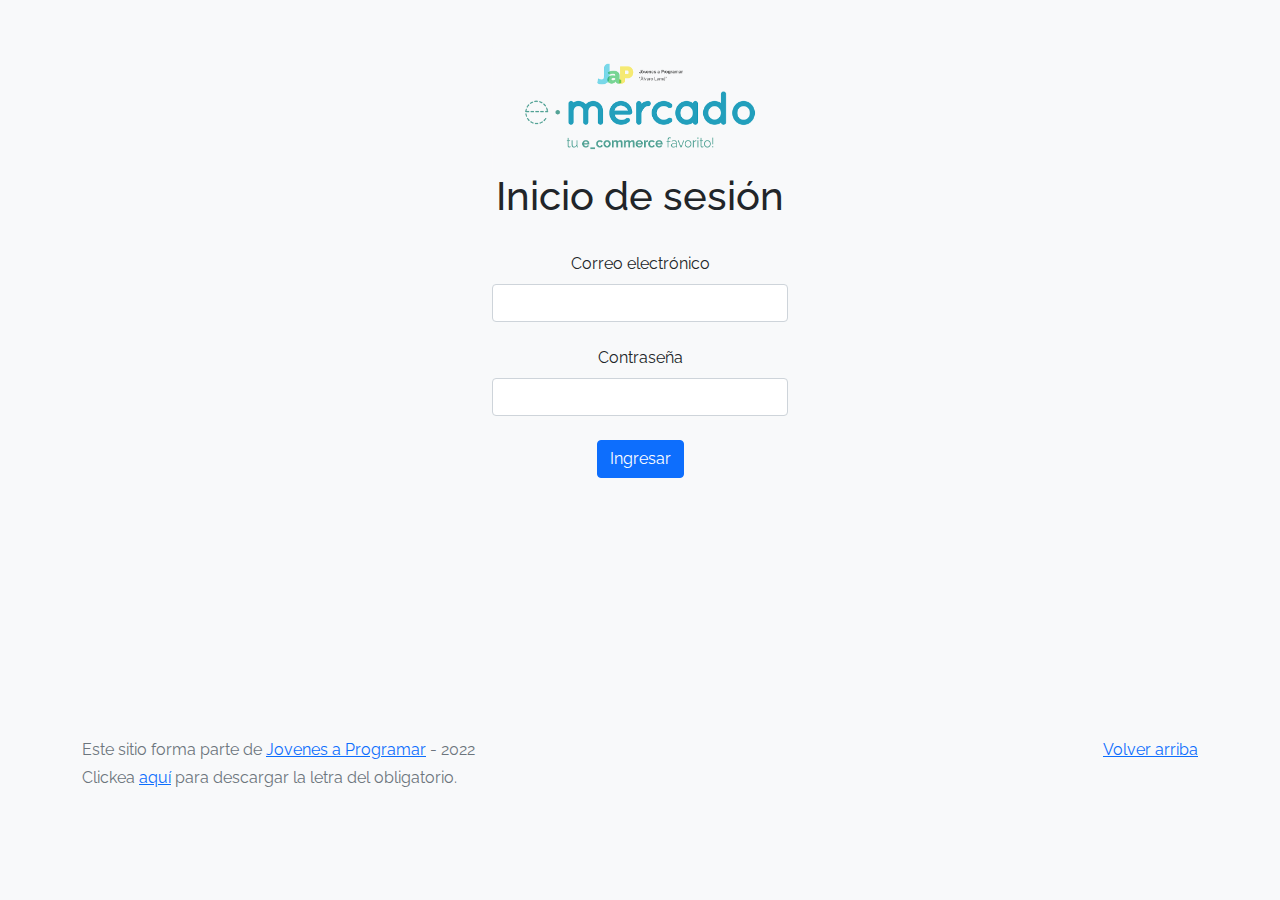
<file: index.html>
<!DOCTYPE html>
<html lang="es">

<head>
  <meta http-equiv="Content-Type" content="text/html; charset=UTF-8">
  <meta name="viewport" content="width=device-width, initial-scale=1, shrink-to-fit=no">
  <title>eMercado - Inicio de sesión</title>
  
  <link href="https://fonts.googleapis.com/css?family=Raleway:300,300i,400,400i,700,700i,900,900i" rel="stylesheet">
  <link href="css/bootstrap.min.css" rel="stylesheet">
  <link href="css/styles.css" rel="stylesheet">
  <style>
    body {
      background-color: rgb(248, 249, 250);
    }
  </style>
</head>

<body class="bg-light">
  
  <div class="container col-3 align-self-center text-center">
    <main>
      <div>
        <br>
        <br>
        <img src="img\login.png" width="100%">
        <br>
      <div>
        <h1>Inicio de sesión</h1>
      </div>
      <br>
      <div>
        <label for="email" class="form-label">Correo electrónico</label>
        <input type="email" class="form-control" id="email">
      </div>
      <br>
      <div>
        <label for="password" class="form-label">Contraseña</label>
        <input type="password" class="form-control" id="password">
      </div>
      <br>
      <div>
        <button class="btn btn-primary" type="button" id="regBtn">Ingresar</button>
      </div>
      <br>
      </div>
    </main>
  </div>
  

  <footer class="text-muted">
    <div class="container">
      <p class="float-end">
        <a href="#">Volver arriba</a>
      </p>
      <p>Este sitio forma parte de <a href="https://jovenesaprogramar.edu.uy/" target="_blank">Jovenes a Programar</a> -
        2022</p>
      <p>Clickea <a target="_blank" href="Letra.pdf">aquí</a> para descargar la letra del obligatorio.</p>
    </div>
  </footer>
  



  <script src="js/login.js"></script>
  

</body>

</html>
</file>
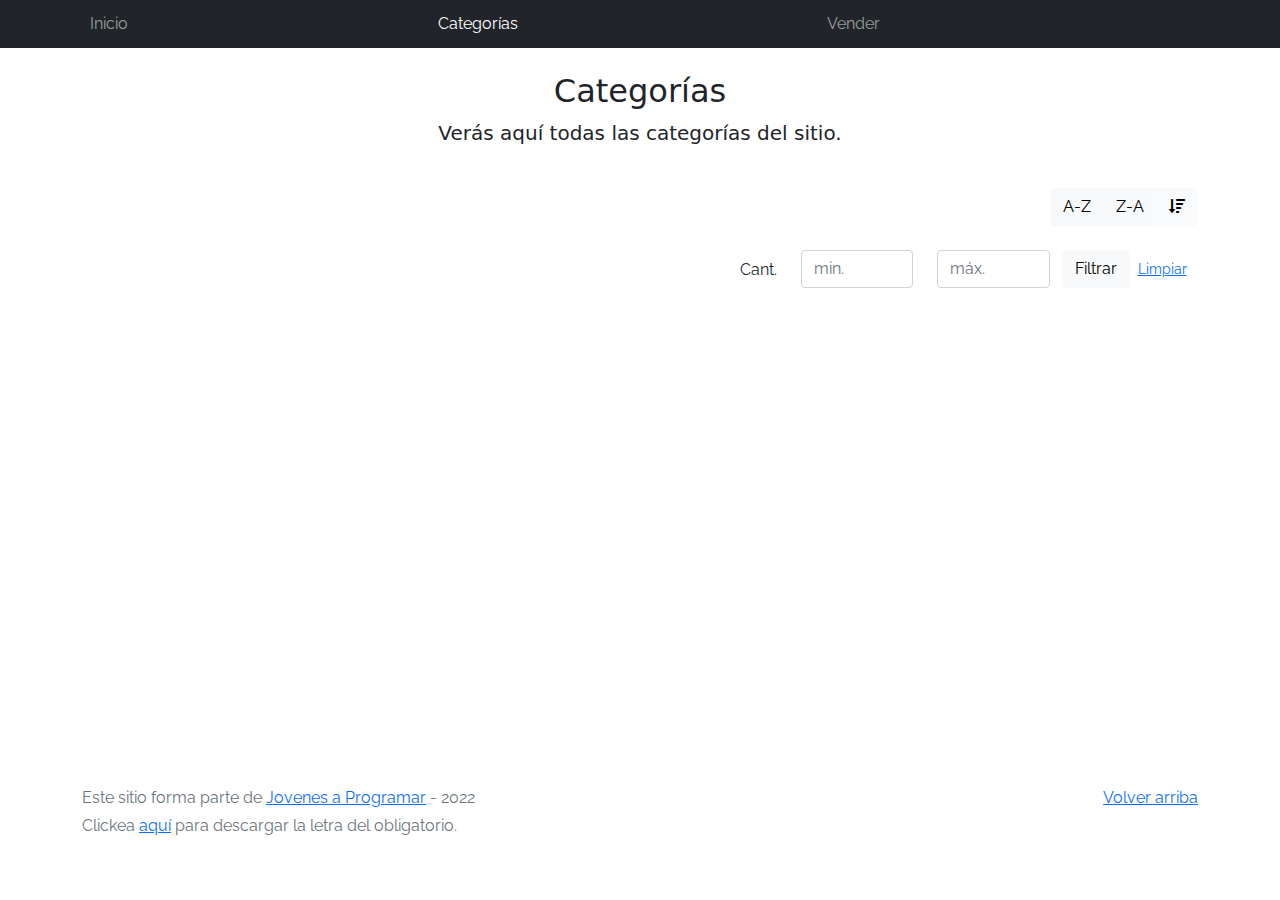
<file: categories.html>
<!DOCTYPE html>
<html lang="es">

<head>
  <meta http-equiv="Content-Type" content="text/html; charset=UTF-8">
  <meta name="viewport" content="width=device-width, initial-scale=1, shrink-to-fit=no">
  <title>eMercado - Todo lo que busques está aquí</title>

  <link href="https://fonts.googleapis.com/css?family=Raleway:300,300i,400,400i,700,700i,900,900i" rel="stylesheet">
  <link href="css/font-awesome.min.css" rel="stylesheet">
  <link href="css/bootstrap.min.css" rel="stylesheet">
  <link href="css/styles.css" rel="stylesheet">
</head>

<body>
  <nav class="navbar navbar-expand-lg navbar-dark bg-dark p-1">
    <div class="container">
      <button class="navbar-toggler" type="button" data-bs-toggle="collapse" data-bs-target="#navbarNav"
        aria-controls="navbarNav" aria-expanded="false" aria-label="Toggle navigation">
        <span class="navbar-toggler-icon"></span>
      </button>
      <div class="collapse navbar-collapse" id="navbarNav">
        <ul class="navbar-nav w-100 justify-content-between">
          <li class="nav-item">
            <a class="nav-link" href="inicio.html">Inicio</a>
          </li>
          <li class="nav-item">
            <a class="nav-link active" href="categories.html">Categorías</a>
          </li>
          <li class="nav-item">
            <a class="nav-link" href="sell.html">Vender</a>
          </li>
          <li class="nav-item"><output class="nav-link" id="user"></output>
          </li>
        </ul>
      </div>
    </div>
  </nav>
  <main class="pb-5">
    <div class="text-center p-4">
      <h2>Categorías</h2>
      <p class="lead">Verás aquí todas las categorías del sitio.</p>
    </div>
    <div class="container">
      <div class="row">
        <div class="col text-end">
          <div class="btn-group btn-group-toggle mb-4" data-bs-toggle="buttons">
            <input type="radio" class="btn-check" name="options" id="sortAsc">
            <label class="btn btn-light" for="sortAsc">A-Z</label>
            <input type="radio" class="btn-check" name="options" id="sortDesc">
            <label class="btn btn-light" for="sortDesc">Z-A</label>
            <input type="radio" class="btn-check" name="options" id="sortByCount" checked>
            <label class="btn btn-light" for="sortByCount"><i class="fas fa-sort-amount-down mr-1"></i></label>
          </div>
        </div>
      </div>
      <div class="row">
        <div class="col-lg-6 offset-lg-6 col-md-12 mb-1 container">
          <div class="row container p-0 m-0">
            <div class="col">
              <p class="font-weight-normal text-end my-2">Cant.</p>
            </div>
            <div class="col">
              <input class="form-control" type="number" placeholder="min." id="rangeFilterCountMin">
            </div>
            <div class="col">
              <input class="form-control" type="number" placeholder="máx." id="rangeFilterCountMax">
            </div>
            <div class="col-3 p-0">
              <div class="btn-group" role="group">
                <button class="btn btn-light btn-block" id="rangeFilterCount">Filtrar</button>
                <button class="btn btn-link btn-sm" id="clearRangeFilter">Limpiar</button>
              </div>
            </div>
          </div>
        </div>
      </div>
      <div class="row">
        <div class="list-group" id="cat-list-container">
        </div>
      </div>
    </div>
  </main>
  <footer class="text-muted">
    <div class="container">
      <p class="float-end">
        <a href="#">Volver arriba</a>
      </p>
      <p>Este sitio forma parte de <a href="https://jovenesaprogramar.edu.uy/" target="_blank">Jovenes a Programar</a> -
        2022</p>
      <p>Clickea <a target="_blank" href="Letra.pdf">aquí</a> para descargar la letra del obligatorio.</p>
    </div>
  </footer>
  <div id="spinner-wrapper">
    <div class="lds-ring">
      <div></div>
      <div></div>
      <div></div>
      <div></div>
    </div>
  </div>
  <script src="js/bootstrap.bundle.min.js"></script>
  <script src="js/init.js"></script>
  <script src="js/categories.js"></script>
</body>

</html>
</file>
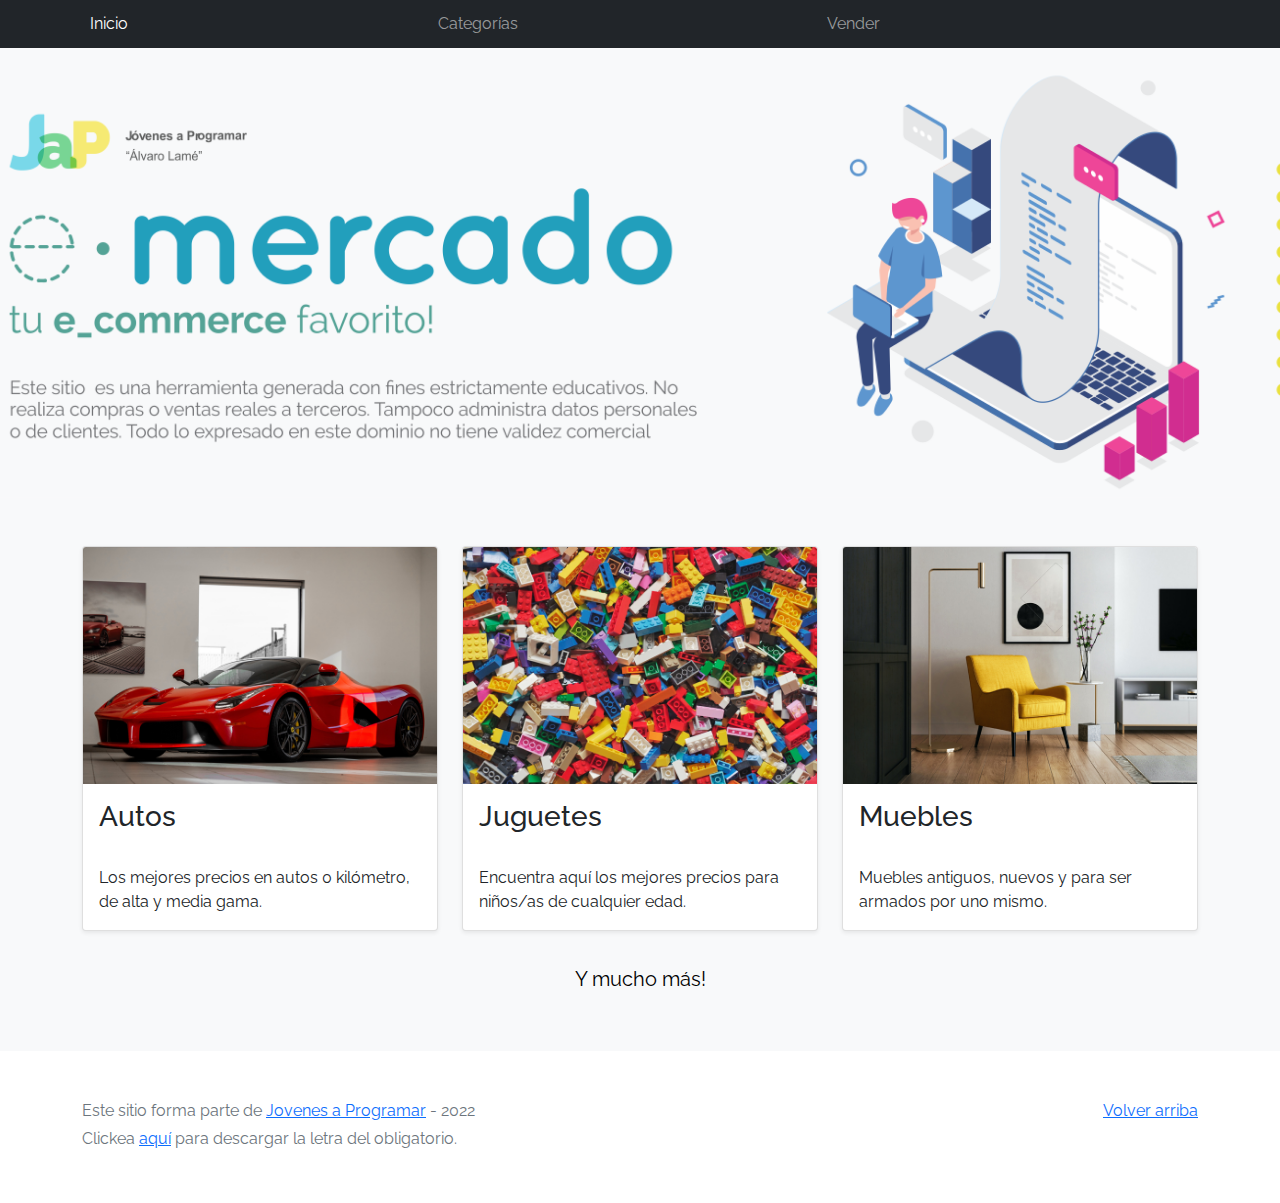
<file: inicio.html>
<!DOCTYPE html>
<html lang="es">

<head>
  <meta http-equiv="Content-Type" content="text/html; charset=UTF-8">
  <meta name="viewport" content="width=device-width, initial-scale=1, shrink-to-fit=no">
  <title>eMercado - Todo lo que busques está aquí</title>

  <link href="https://fonts.googleapis.com/css?family=Raleway:300,300i,400,400i,700,700i,900,900i" rel="stylesheet">
  <link href="css/bootstrap.min.css" rel="stylesheet">
  <link href="css/styles.css" rel="stylesheet">
</head>

<body>
  <nav class="navbar navbar-expand-lg navbar-dark bg-dark p-1">
    <div class="container">
      <button class="navbar-toggler" type="button" data-bs-toggle="collapse" data-bs-target="#navbarNav"
        aria-controls="navbarNav" aria-expanded="false" aria-label="Toggle navigation">
        <span class="navbar-toggler-icon"></span>
      </button>
      <div class="collapse navbar-collapse" id="navbarNav">
        <ul class="navbar-nav w-100 justify-content-between">
          <li class="nav-item">
            <a class="nav-link active" href="inicio.html">Inicio</a>
          </li>
          <li class="nav-item">
            <a class="nav-link" href="categories.html">Categorías</a>
          </li>
          <li class="nav-item">
            <a class="nav-link" href="sell.html">Vender</a>
          </li>
          <li class="nav-item"><output class="nav-link" id="user"></output>
          </li>
        </ul>
      </div>
    </div>
  </nav>
  <main>
    <div class="jumbotron text-center"></div>
    <div class="album py-5 bg-light">
      <div class="container">
        <div class="row">
          <div class="col-md-4">
            <div class="card mb-4 shadow-sm custom-card cursor-active" id="autos">
              <img class="bd-placeholder-img card-img-top" src="img/cars_index.jpg"
                alt="Imgagen representativa de la categoría 'Autos'">
              <h3 class="m-3">Autos</h3>
              <div class="card-body">
                <p class="card-text">Los mejores precios en autos 0 kilómetro, de alta y media gama.</p>
              </div>
            </div>
          </div>
          <div class="col-md-4">
            <div class="card mb-4 shadow-sm custom-card cursor-active" id="juguetes">
              <img class="bd-placeholder-img card-img-top" src="img/toys_index.jpg"
                alt="Imgagen representativa de la categoría 'Juguetes'">
              <h3 class="m-3">Juguetes</h3>
              <div class="card-body">
                <p class="card-text">Encuentra aquí los mejores precios para niños/as de cualquier edad.</p>
              </div>
            </div>
          </div>
          <div class="col-md-4">
            <div class="card mb-4 shadow-sm custom-card cursor-active" id="muebles">
              <img class="bd-placeholder-img card-img-top" src="img/furniture_index.jpg"
                alt="Imgagen representativa de la categoría 'Muebles'">
              <h3 class="m-3">Muebles</h3>
              <div class="card-body">
                <p class="card-text">Muebles antiguos, nuevos y para ser armados por uno mismo.</p>
              </div>
            </div>
          </div>
        </div>
        <div class="row">
          <a class="btn btn-light btn-lg btn-block" href="categories.html">Y mucho más!</a>
        </div>
      </div>
    </div>
  </main>
  <footer class="text-muted">
    <div class="container">
      <p class="float-end">
        <a href="#">Volver arriba</a>
      </p>
      <p>Este sitio forma parte de <a href="https://jovenesaprogramar.edu.uy/" target="_blank">Jovenes a Programar</a> -
        2022</p>
      <p>Clickea <a target="_blank" href="Letra.pdf">aquí</a> para descargar la letra del obligatorio.</p>
    </div>
  </footer>
  <script src="js/bootstrap.bundle.min.js"></script>
  <script src="js/inicio.js"></script>
  <script src="js/init.js"></script>
</body>

</html>
</file>
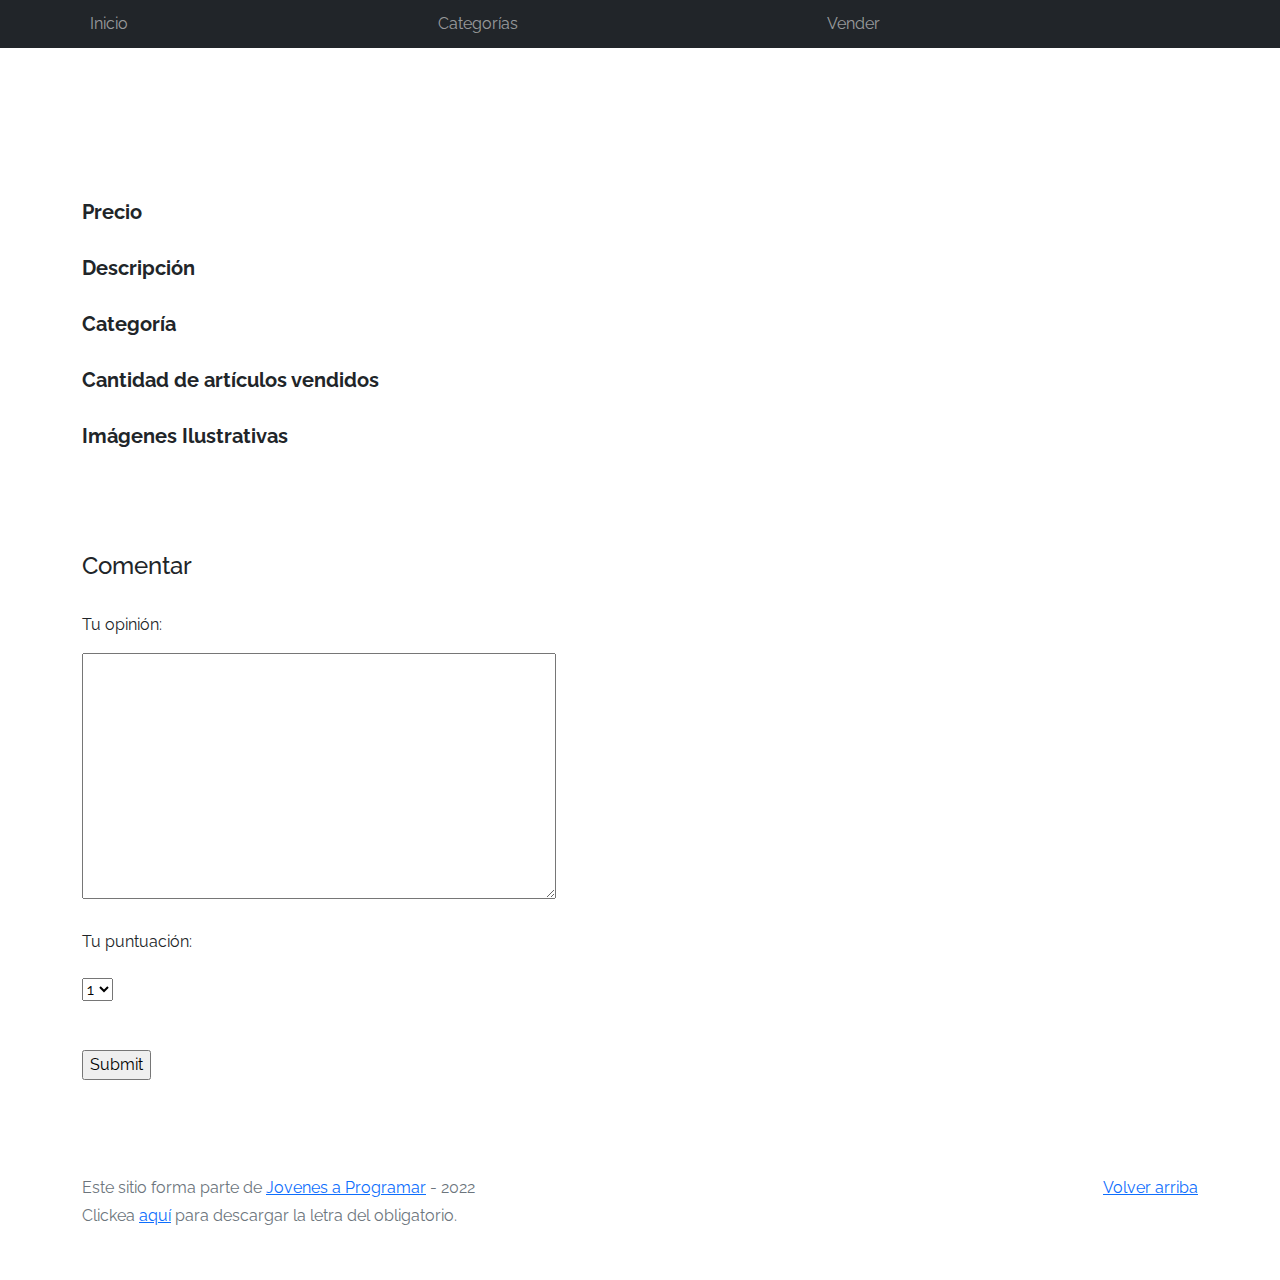
<file: product-info.html>
<!DOCTYPE html>
<html lang="es">

<head>
  <meta http-equiv="Content-Type" content="text/html; charset=UTF-8">
  <meta name="viewport" content="width=device-width, initial-scale=1, shrink-to-fit=no">
  <title>eMercado - Todo lo que busques está aquí</title>

  <link href="https://fonts.googleapis.com/css?family=Raleway:300,300i,400,400i,700,700i,900,900i" rel="stylesheet">
  <link href="css/font-awesome.min.css" rel="stylesheet">
  <link href="css/bootstrap.min.css" rel="stylesheet">
  <link href="css/styles.css" rel="stylesheet">
</head>

<body>
  <nav class="navbar navbar-expand-lg navbar-dark bg-dark p-1">
    <div class="container">
      <button class="navbar-toggler" type="button" data-bs-toggle="collapse" data-bs-target="#navbarNav"
        aria-controls="navbarNav" aria-expanded="false" aria-label="Toggle navigation">
        <span class="navbar-toggler-icon"></span>
      </button>
      <div class="collapse navbar-collapse" id="navbarNav">
        <ul class="navbar-nav w-100 justify-content-between">
          <li class="nav-item">
            <a class="nav-link" href="inicio.html">Inicio</a>
          </li>
          <li class="nav-item">
            <a class="nav-link" href="categories.html">Categorías</a>
          </li>
          <li class="nav-item">
            <a class="nav-link" href="sell.html">Vender</a>
          </li>
          <li class="nav-item"><output class="nav-link" id="user"></output>
          </li>
        </ul>
      </div>
    </div>
  </nav>
  <main class="pb-5">
    <div class="container">
      <div class="text-center p-4">
      <br>
      <h1><output id="productName"></output></h1>
      <br>
    </div>
    <div>
      <h5><b>Precio</b></h5>
      <h6 id="productCurrencyCost"></h6><br>
      <h5><b>Descripción</b></h5>
      <h6 id="productDescription"></h6><br>
      <h5><b>Categoría</b></h5>
      <h6 id="productCategory"></h6><br>
      <h5><b>Cantidad de artículos vendidos</b></h5>
      <h6 id="productSouldCount"></h6><br>
      <h5><b>Imágenes Ilustrativas</b></h5>
    </div>
      <div id="productImages"></div><br><br><br>
      
    <div id="comments"></div><br>
  <div>
    <h4>Comentar</h4><br>
    <p>Tu opinión:</p>
    <form>
      <textarea name="comments" rows="10" cols="50"></textarea>
      <br><br>
      <label for="cars">Tu puntuación:</label><br><br>
      <select id="score" name="score" size="1">
      <option value="1">   1   </option>
      <option value="2">   2   </option>
      <option value="3">   3   </option>
      <option value="4">   4   </option>
      <option value="5">   5   </option>
      </select><br><br><br>
      <input type="submit">
    </form>
  </div>
  </div>
    </main>
  <footer class="text-muted">
    <div class="container">
      <p class="float-end">
        <a href="#">Volver arriba</a>
      </p>
      <p>Este sitio forma parte de <a href="https://jovenesaprogramar.edu.uy/" target="_blank">Jovenes a Programar</a> -
        2022</p>
      <p>Clickea <a target="_blank" href="Letra.pdf">aquí</a> para descargar la letra del obligatorio.</p>
    </div>
  </footer>
  <div id="spinner-wrapper">
    <div class="lds-ring">
      <div></div>
      <div></div>
      <div></div>
      <div></div>
    </div>
  </div>
  <script src="js/bootstrap.bundle.min.js"></script>
  <script src="js/init.js"></script>
  <script src="js/product-info.js"></script>
</body>

</html>
</file>
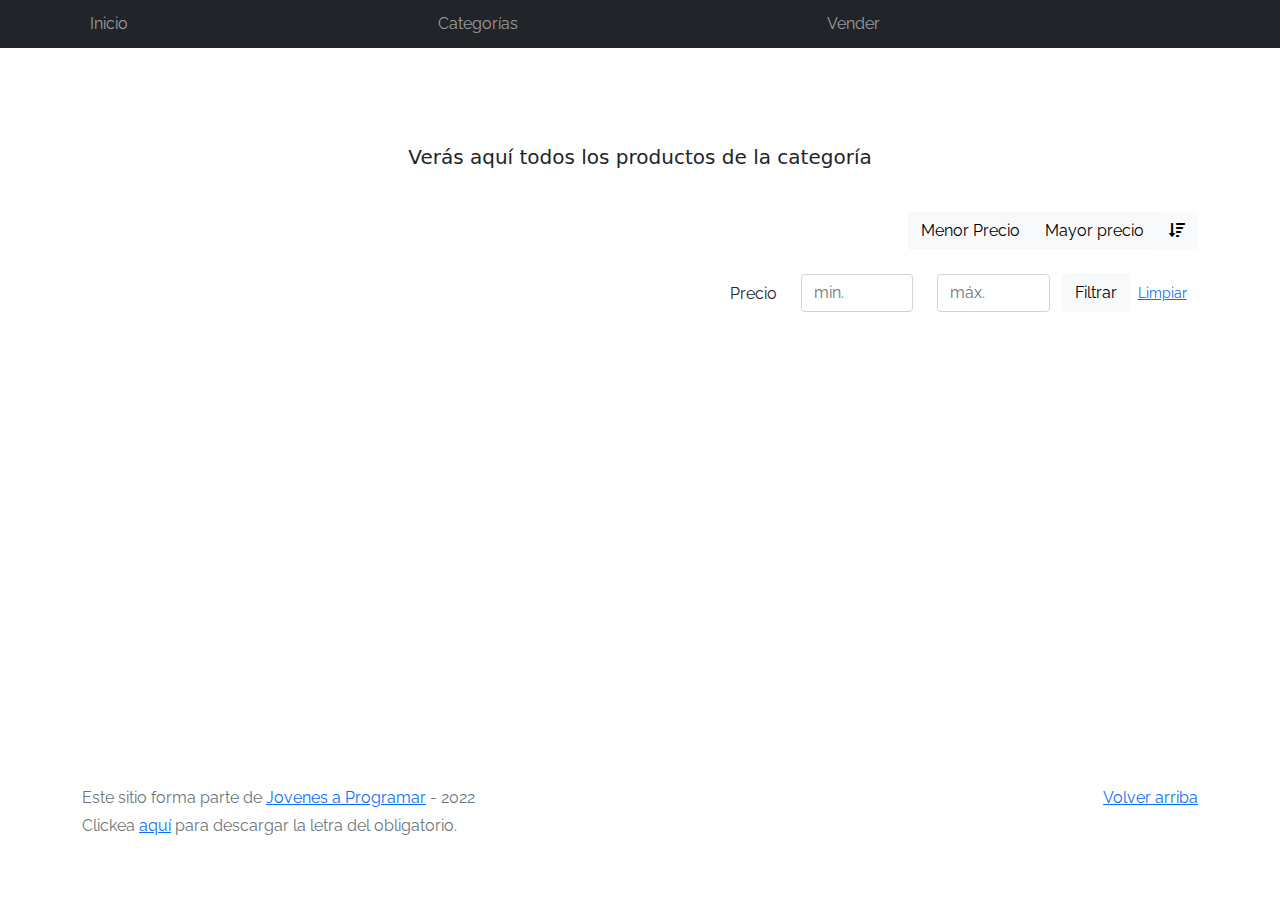
<file: products.html>
<!DOCTYPE html>
<html lang="es">

<head>
  <meta http-equiv="Content-Type" content="text/html; charset=UTF-8">
  <meta name="viewport" content="width=device-width, initial-scale=1, shrink-to-fit=no">
  <title>eMercado - Todo lo que busques está aquí</title>

  <link href="https://fonts.googleapis.com/css?family=Raleway:300,300i,400,400i,700,700i,900,900i" rel="stylesheet">
  <link href="css/font-awesome.min.css" rel="stylesheet">
  <link href="css/bootstrap.min.css" rel="stylesheet">
  <link href="css/styles.css" rel="stylesheet">
</head>

<body>
  <nav class="navbar navbar-expand-lg navbar-dark bg-dark p-1">
    <div class="container">
      <button class="navbar-toggler" type="button" data-bs-toggle="collapse" data-bs-target="#navbarNav"
        aria-controls="navbarNav" aria-expanded="false" aria-label="Toggle navigation">
        <span class="navbar-toggler-icon"></span>
      </button>
      <div class="collapse navbar-collapse" id="navbarNav">
        <ul class="navbar-nav w-100 justify-content-between">
          <li class="nav-item">
            <a class="nav-link" href="inicio.html">Inicio</a>
          </li>
          <li class="nav-item">
            <a class="nav-link" href="categories.html">Categorías</a>
          </li>
          <li class="nav-item">
            <a class="nav-link" href="sell.html">Vender</a>
          </li>
          <li class="nav-item"><output class="nav-link" id="user"></output>
          </li>
        </ul>
      </div>
    </div>
  </nav>
  <main class="pb-5">
    <div class="text-center p-4">
      <br>
      <h2><output id="catName"></output></h2>
      <p class="lead">Verás aquí todos los productos de la categoría</p>
    </div>
    
    <div class="container">
      <div class="row">
        <div class="col text-end">
          <div class="btn-group btn-group-toggle mb-4" data-bs-toggle="buttons">
            <input type="radio" class="btn-check" name="options" id="Asc.">
            <label class="btn btn-light" for="sortAsc">Menor Precio</label>
            <input type="radio" class="btn-check" name="options" id="Des.">
            <label class="btn btn-light" for="sortDesc">Mayor precio</label>
            <input type="radio" class="btn-check" name="options" id="sortByPrice" checked>
            <label class="btn btn-light" for="sortByPrice"><i class="fas fa-sort-amount-down mr-1"></i></label>
          </div>
        </div>
      </div>
      <div class="row">
        <div class="col-lg-6 offset-lg-6 col-md-12 mb-1 container">
          <div class="row container p-0 m-0">
            <div class="col">
              <p class="font-weight-normal text-end my-2">Precio</p>
            </div>
            <div class="col">
              <input class="form-control" type="number" placeholder="min." id="rangeFilterPriceMin">
            </div>
            <div class="col">
              <input class="form-control" type="number" placeholder="máx." id="rangeFilterPriceMax">
            </div>
            <div class="col-3 p-0">
              <div class="btn-group" role="group">
                <button class="btn btn-light btn-block" id="rangeFilterPrice">Filtrar</button>
                <button class="btn btn-link btn-sm" id="clearRangeFilter">Limpiar</button>
              </div>
            </div>
          </div>
        </div>
      </div>
      <div class="container">
        <div id="product">
        </div>
      </div>
    </div>
    </div>
  </main>
  <footer class="text-muted">
    <div class="container">
      <p class="float-end">
        <a href="#">Volver arriba</a>
      </p>
      <p>Este sitio forma parte de <a href="https://jovenesaprogramar.edu.uy/" target="_blank">Jovenes a Programar</a> -
        2022</p>
      <p>Clickea <a target="_blank" href="Letra.pdf">aquí</a> para descargar la letra del obligatorio.</p>
    </div>
  </footer>
  <div id="spinner-wrapper">
    <div class="lds-ring">
      <div></div>
      <div></div>
      <div></div>
      <div></div>
    </div>
  </div>
  <script src="js/bootstrap.bundle.min.js"></script>
  <script src="js/init.js"></script>
  <script src="js/products.js"></script>
</body>

</html>
</file>
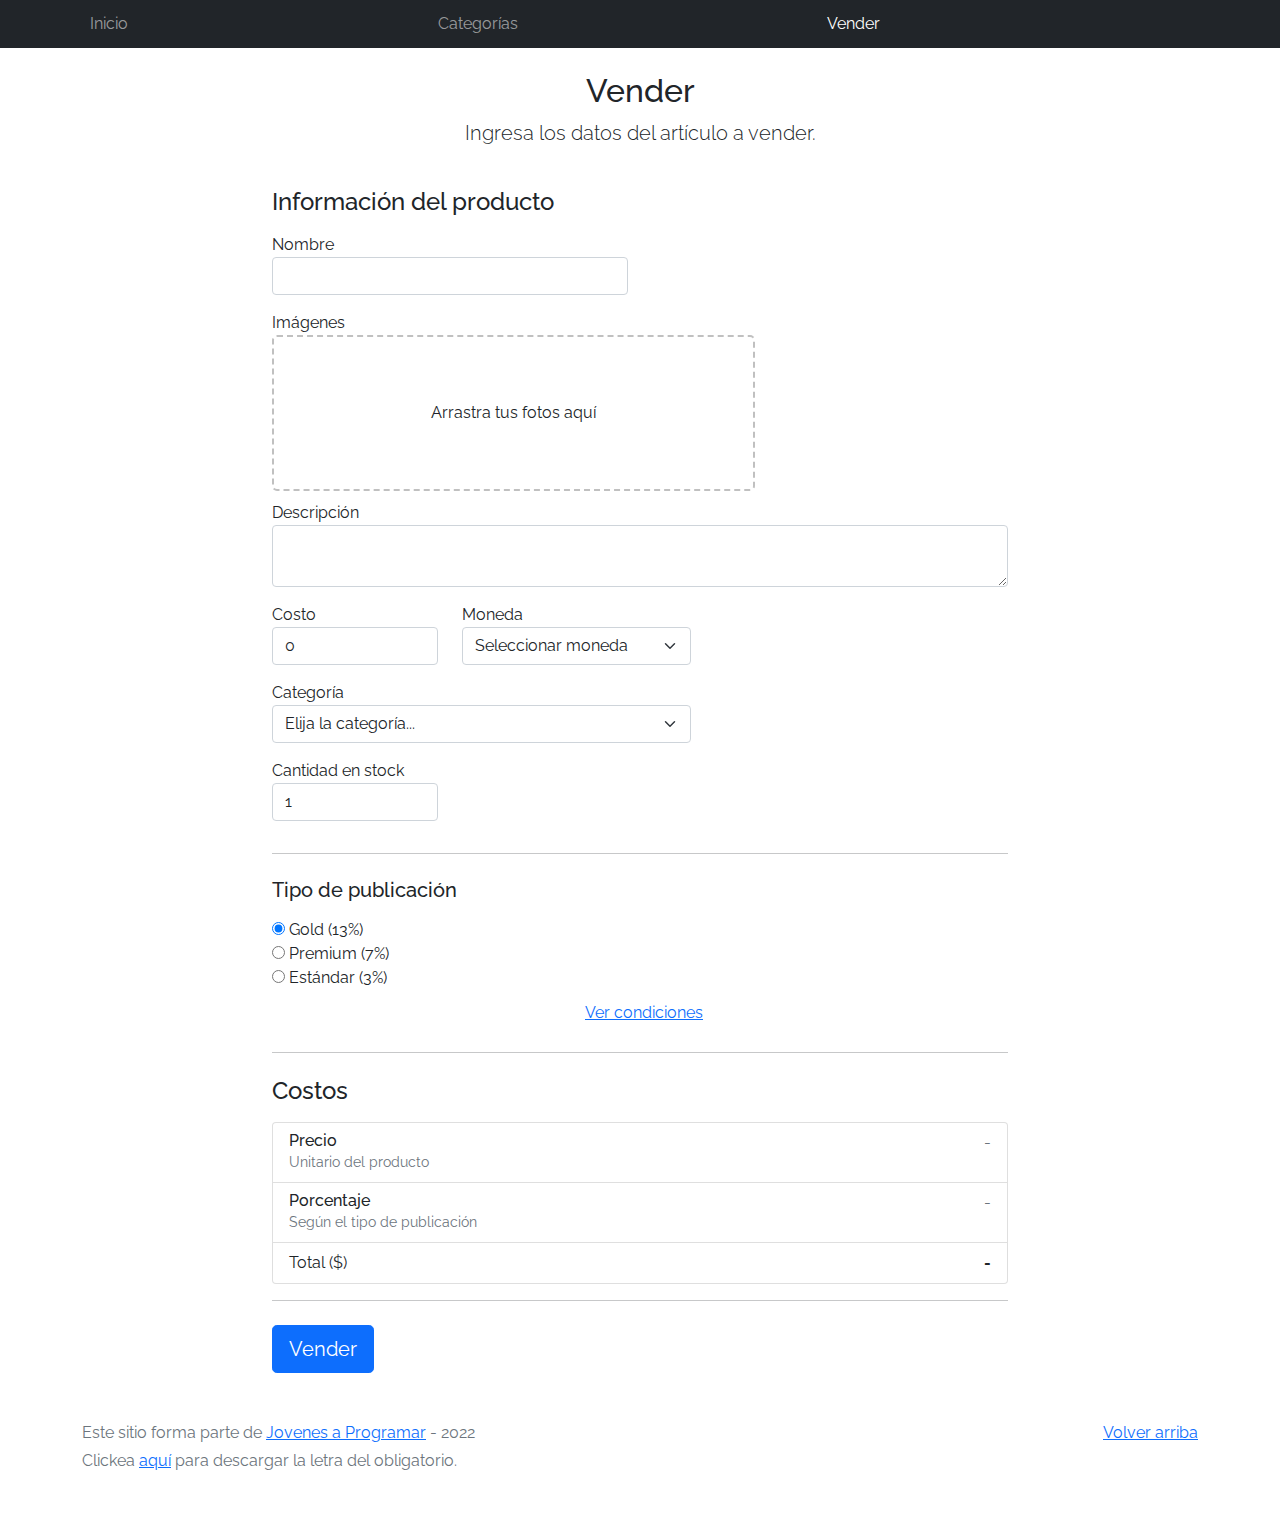
<file: sell.html>
<!DOCTYPE html>
<html lang="es">

<head>
  <meta http-equiv="Content-Type" content="text/html; charset=UTF-8">
  <meta name="viewport" content="width=device-width, initial-scale=1, shrink-to-fit=no">
  <title>eMercado - Todo lo que busques está aquí</title>
  <link href="https://fonts.googleapis.com/css?family=Raleway:300,300i,400,400i,700,700i,900,900i" rel="stylesheet">
  <link href="css/bootstrap.min.css" rel="stylesheet">
  <link href="css/dropzone.css" rel="stylesheet">
  <link href="css/styles.css" rel="stylesheet">
</head>

<body>
  <nav class="navbar navbar-expand-lg navbar-dark bg-dark p-1">
    <div class="container">
      <button class="navbar-toggler" type="button" data-bs-toggle="collapse" data-bs-target="#navbarNav"
        aria-controls="navbarNav" aria-expanded="false" aria-label="Toggle navigation">
        <span class="navbar-toggler-icon"></span>
      </button>
      <div class="collapse navbar-collapse" id="navbarNav">
        <ul class="navbar-nav w-100 justify-content-between">
          <li class="nav-item">
            <a class="nav-link" href="inicio.html">Inicio</a>
          </li>
          <li class="nav-item">
            <a class="nav-link" href="categories.html">Categorías</a>
          </li>
          <li class="nav-item">
            <a class="nav-link active" href="sell.html">Vender</a>
          </li>
          <li class="nav-item"><output class="nav-link" id="user"></output>
          </li>
        </ul>
      </div>
    </div>
  </nav>
  <div class="container">
    <div class="text-center p-4">
      <h2>Vender</h2>
      <p class="lead">Ingresa los datos del artículo a vender.</p>
    </div>
    <div class="row justify-content-md-center">
      <div class="col-md-8 order-md-1">
        <h4 class="mb-3">Información del producto</h4>
        <form class="needs-validation" id="sell-info">
          <div class="row">
            <div class="col-md-6 mb-3">
              <label for="productName">Nombre</label>
              <input type="text" class="form-control" id="productName" value="" name="productName">
              <div class="invalid-feedback">
                Ingresa un nombre
              </div>
            </div>
          </div>
          <div class="row">
            <div class="col-md-8 order-md-1">
              <label>Imágenes</label>
              <div class="needsclick dz-clickable" id="file-upload">
                <div class="dz-message needsclick">
                  Arrastra tus fotos aquí<br>
                </div>
              </div>
            </div>
          </div>
          <div class="row">
            <div class="col-md-12 mb-3">
              <label for="productDescription">Descripción</label>
              <textarea name="productDescription" class="form-control" id="productDescription"></textarea>
            </div>
          </div>
          <div class="row">
            <div class="col-md-3 mb-3">
              <label for="productCostInput">Costo</label>
              <input type="number" name="productCostInput" class="form-control" id="productCostInput" placeholder="" required="" value="0"
                min="0">
              <div class="invalid-feedback">
                El costo debe ser mayor que 0.
              </div>
            </div>
            <div class="col-md-4 mb-3">
              <label for="productCurrency">Moneda</label>
              <select name="productCurrency" class="form-select custom-select d-block w-100" id="productCurrency" required>
                <option value="" hidden selected>Seleccionar moneda</option>
                <option>Pesos Uruguayos (UYU)</option>
                <option>Dólares (USD)</option>
              </select>
              <div class="invalid-feedback">
                Ingresa una categoría válida.
              </div>
            </div>
          </div>
          <div class="row">
            <div class="col-md-7 mb-3">
              <label for="productCategory">Categoría</label>
              <select name="productCategory" class="custom-select form-select d-block w-100" id="productCategory">
                <option value="">Elija la categoría...</option>
                <option>Autos</option>
                <option>Juguetes</option>
                <option>Muebles</option>
                <option>Herramientas</option>
                <option>Computadoras</option>
                <option>Vestimenta</option>
              </select>
              <div class="invalid-feedback">
                Por favor ingresa una categoría válida.
              </div>
            </div>
          </div>
          <div class="row">
            <div class="col-md-3 mb-3">
              <label for="productCountInput">Cantidad en stock</label>
              <input type="number" name="productCountInput" class="form-control" id="productCountInput"  required value="1"
                min="0">
              <div class="invalid-feedback">
                La cantidad es requerida.
              </div>
            </div>
          </div>
          <hr class="mb-4">
          <h5 class="mb-3">Tipo de publicación</h5>
          <div class="d-block my-3">
            <div class="custom-control custom-radio">
              <input id="goldradio" name="publicationType" type="radio" class="custom-control-input" checked=""
                required="">
              <label class="custom-control-label" for="goldradio">Gold (13%)</label>
            </div>
            <div class="custom-control custom-radio">
              <input id="premiumradio" name="publicationType" type="radio" class="custom-control-input" required="">
              <label class="custom-control-label" for="premiumradio">Premium (7%)</label>
            </div>
            <div class="custom-control custom-radio">
              <input id="standardradio" name="publicationType" type="radio" class="custom-control-input" required="">
              <label class="custom-control-label" for="standardradio">Estándar (3%)</label>
            </div>
            <div class="row">
              <button type="button" class="m-1 btn btn-link" data-bs-toggle="modal"
                data-bs-target="#contidionsModal">Ver
                condiciones</button>
            </div>
          </div>
          <hr class="mb-4">
          <h4 class="mb-3">Costos</h4>
          <ul class="list-group mb-3">
            <li class="list-group-item d-flex justify-content-between lh-condensed">
              <div>
                <h6 class="my-0">Precio</h6>
                <small class="text-muted">Unitario del producto</small>
              </div>
              <span class="text-muted" id="productCostText">-</span>
            </li>
            <li class="list-group-item d-flex justify-content-between lh-condensed">
              <div>
                <h6 class="my-0">Porcentaje</h6>
                <small class="text-muted">Según el tipo de publicación</small>
              </div>
              <span class="text-muted" id="comissionText">-</span>
            </li>
            <li class="list-group-item d-flex justify-content-between">
              <span>Total ($)</span>
              <strong id="totalCostText">-</strong>
            </li>
          </ul>
          <hr class="mb-4">
          <button class="btn btn-primary btn-lg" type="submit">Vender</button>
        </form>
      </div>
    </div>
  </div>
  <footer class="text-muted">
    <div class="container">
      <p class="float-end">
        <a href="#">Volver arriba</a>
      </p>
      <p>Este sitio forma parte de <a href="https://jovenesaprogramar.edu.uy/" target="_blank">Jovenes a Programar</a> -
        2022</p>
      <p>Clickea <a target="_blank" href="Letra.pdf">aquí</a> para descargar la letra del obligatorio.</p>
    </div>
  </footer>

  <div class="alert alert-primary-dismissible fade" id="alertResult" role="alert">
    <span id="resultSpan"></span>
  </div>

  <div class="modal fade" tabindex="-1" role="dialog" id="contidionsModal">
    <div class="modal-dialog" role="document">
      <div class="modal-content">
        <div class="modal-header">
          <h5 class="modal-title">Condiciones de publicación</h5>
        </div>
        <div class="modal-body">
          <div class="container">
            <div class="row">
              <h5 class="text-warning">Gold (13%)</h5>
              <p class="muted text-justify">Tu producto se verá de forma promocionada en portada, además de las
                condiciones de Premium y Estándar.</p>
            </div>
            <hr>
            <div class="row">
              <h5 class="text-primary">Premium (7%)</h5>
              <p class="muted text-justify">Se mostrará el producto en los primeros lugares de resultados de búsqueda,
                así cómo cuando se ingrese a la categoría que pertenezca.</p>
            </div>
            <hr>
            <div class="row">
              <h5 class="text-secondary">Estándar (3%)</h5>
              <p class="muted text-justify">El producto se listará en la categoría correspondiente, así como en los
                resultados de búsquedas que coincidan con las palabras claves en el nombre.</p>
            </div>
          </div>
        </div>
        <div class="modal-footer">
          <button type="button" class="btn btn-primary" data-bs-dismiss="modal">Cerrar</button>
        </div>
      </div>
    </div>
  </div>
  <div id="spinner-wrapper">
    <div class="lds-ring">
      <div></div>
      <div></div>
      <div></div>
      <div></div>
    </div>
  </div>
  <script src="js/bootstrap.bundle.min.js"></script>
  <script src="js/dropzone.js"></script>
  <script src="js/init.js"></script>
  <script src="js/sell.js"></script>
</body>

</html>
</file>
<file: css/styles.css>
.jumbotron,
.card-body,
.container,
.site-header {
  font-family: 'Raleway', serif !important;
}

.jumbotron .display-4 {
  font-weight: bold;
}

nav a {
  text-decoration: none;
}

.bd-placeholder-img {
  font-size: 1.125rem;
  text-anchor: middle;
  -webkit-user-select: none;
  -moz-user-select: none;
  -ms-user-select: none;
  user-select: none;
}

@media (min-width: 768px) {
  .bd-placeholder-img-lg {
    font-size: 3.5rem;
  }
}

.jumbotron {
  height: 50vh;
  padding: 5em inherit;
  margin-bottom: 0;
  background-color: #53C0FB;
  background: url('../img/cover_back.png');
  background-size: cover;
  background-position: center;
  background-repeat: no-repeat;
  color: black;
  font-weight: bold;
}

@media (min-width: 768px) {
  .jumbotron {
    padding-top: 6rem;
    padding-bottom: 6rem;
  }
}

.jumbotron p:last-child {
  margin-bottom: 0;
}

.jumbotron-heading {
  font-weight: 300;
}

.jumbotron .container {
  max-width: 40rem;
  background-color: rgba(255, 255, 255, 0.5);
  border-radius: 10px;
  text-shadow: 1px 1px 2px grey;
}

.jumbotron .lead {
  font-size: 38px;
}

footer {
  padding-top: 3rem;
  padding-bottom: 3rem;
}

footer p {
  margin-bottom: .25rem;
}

.site-header a {
  color: white;
  transition: ease-in-out color .15s;
}

.site-header .dropdown-menu a {
  color: black;
}

.dropzone {
  border: 2px dashed #0087F7;
  border-radius: 5px;
  background: white;
}

.img-fit {
  max-height: 100%;
}

.alert {
  position: fixed;
  top: 80px;
  width: 50%;
  left: 50%;
  transform: translate(-50%, 0);
}

.lds-ring {
  display: inline-block;
  position: relative;
  width: 64px;
  height: 64px;
  top: 50%;
  left: 50%;
}

.cursor-active {
  cursor: pointer;
}

.left {
  float: left;
  padding: 4px;
  background-color: rgba(255, 255, 255, 0.5);
}

.lds-ring div {
  box-sizing: border-box;
  display: block;
  position: absolute;
  width: 51px;
  height: 51px;
  margin: 6px;
  border: 6px solid #fff;
  border-radius: 50%;
  animation: lds-ring 1.2s cubic-bezier(0.5, 0, 0.5, 1) infinite;
  border-color: #fff transparent transparent transparent;
}

.lds-ring div:nth-child(1) {
  animation-delay: -0.45s;
}

.lds-ring div:nth-child(2) {
  animation-delay: -0.3s;
}

.lds-ring div:nth-child(3) {
  animation-delay: -0.15s;
}

@keyframes lds-ring {
  0% {
    transform: rotate(0deg);
  }

  100% {
    transform: rotate(360deg);
  }
}

.signin {
  width: 100%;
  max-width: 330px;
  padding: 15px;
  margin: auto;
}

#spinner-wrapper {
  position: fixed;
  background-color: rgba(0, 0, 0, 0.5);
  width: 100%;
  height: 100%;
  top: 0;
  left: 0;
  z-index: 1021;
  display: none;
}

main {
  min-height: calc(100vh - 210px);
}

a.custom-card,
a.custom-card:hover {
  color: inherit;
  text-decoration: inherit;
}

.checked {
  color: orange;
}

.carousel {
  width: 640px; 
  height: 360px; 
 }
</file>
<file: css/dropzone.css>
/*
 * The MIT License
 * Copyright (c) 2012 Matias Meno <m@tias.me>
 */
.dropzone, .dropzone * {
  box-sizing: border-box; }

.dropzone {
  position: relative; }
  .dropzone .dz-preview {
    position: relative;
    display: inline-block;
    width: 120px;
    margin: 0.5em; }
    .dropzone .dz-preview .dz-progress {
      display: block;
      height: 15px;
      border: 1px solid #aaa; }
      .dropzone .dz-preview .dz-progress .dz-upload {
        display: block;
        height: 100%;
        width: 0;
        background: green; }
    .dropzone .dz-preview .dz-error-message {
      color: red;
      display: none; }
    .dropzone .dz-preview.dz-error .dz-error-message, .dropzone .dz-preview.dz-error .dz-error-mark {
      display: block; }
    .dropzone .dz-preview.dz-success .dz-success-mark {
      display: block; }
    .dropzone .dz-preview .dz-error-mark, .dropzone .dz-preview .dz-success-mark {
      position: absolute;
      display: none;
      left: 30px;
      top: 30px;
      width: 54px;
      height: 58px;
      left: 50%;
      margin-left: -27px; }

@-webkit-keyframes passing-through {
  0% {
    opacity: 0;
    -webkit-transform: translateY(40px);
    -moz-transform: translateY(40px);
    -ms-transform: translateY(40px);
    -o-transform: translateY(40px);
    transform: translateY(40px); }
  30%, 70% {
    opacity: 1;
    -webkit-transform: translateY(0px);
    -moz-transform: translateY(0px);
    -ms-transform: translateY(0px);
    -o-transform: translateY(0px);
    transform: translateY(0px); }
  100% {
    opacity: 0;
    -webkit-transform: translateY(-40px);
    -moz-transform: translateY(-40px);
    -ms-transform: translateY(-40px);
    -o-transform: translateY(-40px);
    transform: translateY(-40px); } }
@-moz-keyframes passing-through {
  0% {
    opacity: 0;
    -webkit-transform: translateY(40px);
    -moz-transform: translateY(40px);
    -ms-transform: translateY(40px);
    -o-transform: translateY(40px);
    transform: translateY(40px); }
  30%, 70% {
    opacity: 1;
    -webkit-transform: translateY(0px);
    -moz-transform: translateY(0px);
    -ms-transform: translateY(0px);
    -o-transform: translateY(0px);
    transform: translateY(0px); }
  100% {
    opacity: 0;
    -webkit-transform: translateY(-40px);
    -moz-transform: translateY(-40px);
    -ms-transform: translateY(-40px);
    -o-transform: translateY(-40px);
    transform: translateY(-40px); } }
@keyframes passing-through {
  0% {
    opacity: 0;
    -webkit-transform: translateY(40px);
    -moz-transform: translateY(40px);
    -ms-transform: translateY(40px);
    -o-transform: translateY(40px);
    transform: translateY(40px); }
  30%, 70% {
    opacity: 1;
    -webkit-transform: translateY(0px);
    -moz-transform: translateY(0px);
    -ms-transform: translateY(0px);
    -o-transform: translateY(0px);
    transform: translateY(0px); }
  100% {
    opacity: 0;
    -webkit-transform: translateY(-40px);
    -moz-transform: translateY(-40px);
    -ms-transform: translateY(-40px);
    -o-transform: translateY(-40px);
    transform: translateY(-40px); } }
@-webkit-keyframes slide-in {
  0% {
    opacity: 0;
    -webkit-transform: translateY(40px);
    -moz-transform: translateY(40px);
    -ms-transform: translateY(40px);
    -o-transform: translateY(40px);
    transform: translateY(40px); }
  30% {
    opacity: 1;
    -webkit-transform: translateY(0px);
    -moz-transform: translateY(0px);
    -ms-transform: translateY(0px);
    -o-transform: translateY(0px);
    transform: translateY(0px); } }
@-moz-keyframes slide-in {
  0% {
    opacity: 0;
    -webkit-transform: translateY(40px);
    -moz-transform: translateY(40px);
    -ms-transform: translateY(40px);
    -o-transform: translateY(40px);
    transform: translateY(40px); }
  30% {
    opacity: 1;
    -webkit-transform: translateY(0px);
    -moz-transform: translateY(0px);
    -ms-transform: translateY(0px);
    -o-transform: translateY(0px);
    transform: translateY(0px); } }
@keyframes slide-in {
  0% {
    opacity: 0;
    -webkit-transform: translateY(40px);
    -moz-transform: translateY(40px);
    -ms-transform: translateY(40px);
    -o-transform: translateY(40px);
    transform: translateY(40px); }
  30% {
    opacity: 1;
    -webkit-transform: translateY(0px);
    -moz-transform: translateY(0px);
    -ms-transform: translateY(0px);
    -o-transform: translateY(0px);
    transform: translateY(0px); } }
@-webkit-keyframes pulse {
  0% {
    -webkit-transform: scale(1);
    -moz-transform: scale(1);
    -ms-transform: scale(1);
    -o-transform: scale(1);
    transform: scale(1); }
  10% {
    -webkit-transform: scale(1.1);
    -moz-transform: scale(1.1);
    -ms-transform: scale(1.1);
    -o-transform: scale(1.1);
    transform: scale(1.1); }
  20% {
    -webkit-transform: scale(1);
    -moz-transform: scale(1);
    -ms-transform: scale(1);
    -o-transform: scale(1);
    transform: scale(1); } }
@-moz-keyframes pulse {
  0% {
    -webkit-transform: scale(1);
    -moz-transform: scale(1);
    -ms-transform: scale(1);
    -o-transform: scale(1);
    transform: scale(1); }
  10% {
    -webkit-transform: scale(1.1);
    -moz-transform: scale(1.1);
    -ms-transform: scale(1.1);
    -o-transform: scale(1.1);
    transform: scale(1.1); }
  20% {
    -webkit-transform: scale(1);
    -moz-transform: scale(1);
    -ms-transform: scale(1);
    -o-transform: scale(1);
    transform: scale(1); } }
@keyframes pulse {
  0% {
    -webkit-transform: scale(1);
    -moz-transform: scale(1);
    -ms-transform: scale(1);
    -o-transform: scale(1);
    transform: scale(1); }
  10% {
    -webkit-transform: scale(1.1);
    -moz-transform: scale(1.1);
    -ms-transform: scale(1.1);
    -o-transform: scale(1.1);
    transform: scale(1.1); }
  20% {
    -webkit-transform: scale(1);
    -moz-transform: scale(1);
    -ms-transform: scale(1);
    -o-transform: scale(1);
    transform: scale(1); } }
#file-upload, #file-upload * {
  box-sizing: border-box; }

#file-upload {
  min-height: 150px;
  border: 2px dashed silver;
  border-radius: 5px;
  background: white;
margin-bottom: 10px;}
  #file-upload.dz-clickable {
    cursor: pointer; }
    #file-upload.dz-clickable * {
      cursor: default; }
    #file-upload.dz-clickable .dz-message, #file-upload.dz-clickable .dz-message * {
      cursor: pointer; }
  #file-upload.dz-started .dz-message {
    display: none; }
  #file-upload.dz-drag-hover {
    border-style: solid; }
    #file-upload.dz-drag-hover .dz-message {
      opacity: 0.5; }
  #file-upload .dz-message {
    text-align: center;
    margin: 4em 0; }
  #file-upload .dz-preview {
    position: relative;
    display: inline-block;
    vertical-align: top;
    margin: 16px;
    min-height: 100px; }
    #file-upload .dz-preview:hover {
      z-index: 1000; }
      #file-upload .dz-preview:hover .dz-details {
        opacity: 1; }
    #file-upload .dz-preview.dz-file-preview .dz-image {
      border-radius: 20px;
      background: #999;
      background: linear-gradient(to bottom, #eee, #ddd); }
    #file-upload .dz-preview.dz-file-preview .dz-details {
      opacity: 1; }
    #file-upload .dz-preview.dz-image-preview {
      background: white; }
      #file-upload .dz-preview.dz-image-preview .dz-details {
        -webkit-transition: opacity 0.2s linear;
        -moz-transition: opacity 0.2s linear;
        -ms-transition: opacity 0.2s linear;
        -o-transition: opacity 0.2s linear;
        transition: opacity 0.2s linear; }
    #file-upload .dz-preview .dz-remove {
      font-size: 14px;
      text-align: center;
      display: block;
      cursor: pointer;
      border: none; }
      #file-upload .dz-preview .dz-remove:hover {
        text-decoration: underline; }
    #file-upload .dz-preview:hover .dz-details {
      opacity: 1; }
    #file-upload .dz-preview .dz-details {
      z-index: 20;
      position: absolute;
      top: 0;
      left: 0;
      opacity: 0;
      font-size: 13px;
      min-width: 100%;
      max-width: 100%;
      padding: 2em 1em;
      text-align: center;
      color: rgba(0, 0, 0, 0.9);
      line-height: 150%; }
      #file-upload .dz-preview .dz-details .dz-size {
        margin-bottom: 1em;
        font-size: 16px; }
      #file-upload .dz-preview .dz-details .dz-filename {
        white-space: nowrap; }
        #file-upload .dz-preview .dz-details .dz-filename:hover span {
          border: 1px solid rgba(200, 200, 200, 0.8);
          background-color: rgba(255, 255, 255, 0.8); }
        #file-upload .dz-preview .dz-details .dz-filename:not(:hover) {
          overflow: hidden;
          text-overflow: ellipsis; }
          #file-upload .dz-preview .dz-details .dz-filename:not(:hover) span {
            border: 1px solid transparent; }
      #file-upload .dz-preview .dz-details .dz-filename span, #file-upload .dz-preview .dz-details .dz-size span {
        background-color: rgba(255, 255, 255, 0.4);
        padding: 0 0.4em;
        border-radius: 3px; }
    #file-upload .dz-preview:hover .dz-image img {
      -webkit-transform: scale(1.05, 1.05);
      -moz-transform: scale(1.05, 1.05);
      -ms-transform: scale(1.05, 1.05);
      -o-transform: scale(1.05, 1.05);
      transform: scale(1.05, 1.05);
      -webkit-filter: blur(8px);
      filter: blur(8px); }
    #file-upload .dz-preview .dz-image {
      border-radius: 20px;
      overflow: hidden;
      width: 120px;
      height: 120px;
      position: relative;
      display: block;
      z-index: 10; }
      #file-upload .dz-preview .dz-image img {
        display: block; }
    #file-upload .dz-preview.dz-success .dz-success-mark {
      -webkit-animation: passing-through 3s cubic-bezier(0.77, 0, 0.175, 1);
      -moz-animation: passing-through 3s cubic-bezier(0.77, 0, 0.175, 1);
      -ms-animation: passing-through 3s cubic-bezier(0.77, 0, 0.175, 1);
      -o-animation: passing-through 3s cubic-bezier(0.77, 0, 0.175, 1);
      animation: passing-through 3s cubic-bezier(0.77, 0, 0.175, 1); }
    #file-upload .dz-preview.dz-error .dz-error-mark {
      opacity: 1;
      -webkit-animation: slide-in 3s cubic-bezier(0.77, 0, 0.175, 1);
      -moz-animation: slide-in 3s cubic-bezier(0.77, 0, 0.175, 1);
      -ms-animation: slide-in 3s cubic-bezier(0.77, 0, 0.175, 1);
      -o-animation: slide-in 3s cubic-bezier(0.77, 0, 0.175, 1);
      animation: slide-in 3s cubic-bezier(0.77, 0, 0.175, 1); }
    #file-upload .dz-preview .dz-success-mark, #file-upload .dz-preview .dz-error-mark {
      pointer-events: none;
      opacity: 0;
      z-index: 500;
      position: absolute;
      display: block;
      top: 50%;
      left: 50%;
      margin-left: -27px;
      margin-top: -27px; }
      #file-upload .dz-preview .dz-success-mark svg, #file-upload .dz-preview .dz-error-mark svg {
        display: block;
        width: 54px;
        height: 54px; }
    #file-upload .dz-preview.dz-processing .dz-progress {
      opacity: 1;
      -webkit-transition: all 0.2s linear;
      -moz-transition: all 0.2s linear;
      -ms-transition: all 0.2s linear;
      -o-transition: all 0.2s linear;
      transition: all 0.2s linear; }
    #file-upload .dz-preview.dz-complete .dz-progress {
      opacity: 0;
      -webkit-transition: opacity 0.4s ease-in;
      -moz-transition: opacity 0.4s ease-in;
      -ms-transition: opacity 0.4s ease-in;
      -o-transition: opacity 0.4s ease-in;
      transition: opacity 0.4s ease-in; }
    #file-upload .dz-preview:not(.dz-processing) .dz-progress {
      -webkit-animation: pulse 6s ease infinite;
      -moz-animation: pulse 6s ease infinite;
      -ms-animation: pulse 6s ease infinite;
      -o-animation: pulse 6s ease infinite;
      animation: pulse 6s ease infinite; }
    #file-upload .dz-preview .dz-progress {
      opacity: 1;
      z-index: 1000;
      pointer-events: none;
      position: absolute;
      height: 16px;
      left: 50%;
      top: 50%;
      margin-top: -8px;
      width: 80px;
      margin-left: -40px;
      background: rgba(255, 255, 255, 0.9);
      -webkit-transform: scale(1);
      border-radius: 8px;
      overflow: hidden; }
      #file-upload .dz-preview .dz-progress .dz-upload {
        background: #333;
        background: linear-gradient(to bottom, #666, #444);
        position: absolute;
        top: 0;
        left: 0;
        bottom: 0;
        width: 0;
        -webkit-transition: width 300ms ease-in-out;
        -moz-transition: width 300ms ease-in-out;
        -ms-transition: width 300ms ease-in-out;
        -o-transition: width 300ms ease-in-out;
        transition: width 300ms ease-in-out; }
    #file-upload .dz-preview.dz-error .dz-error-message {
      display: block; }
    #file-upload .dz-preview.dz-error:hover .dz-error-message {
      opacity: 1;
      pointer-events: auto; }
    #file-upload .dz-preview .dz-error-message {
      pointer-events: none;
      z-index: 1000;
      position: absolute;
      display: block;
      display: none;
      opacity: 0;
      -webkit-transition: opacity 0.3s ease;
      -moz-transition: opacity 0.3s ease;
      -ms-transition: opacity 0.3s ease;
      -o-transition: opacity 0.3s ease;
      transition: opacity 0.3s ease;
      border-radius: 8px;
      font-size: 13px;
      top: 130px;
      left: -10px;
      width: 140px;
      background: #be2626;
      background: linear-gradient(to bottom, #be2626, #a92222);
      padding: 0.5em 1.2em;
      color: white; }
      #file-upload .dz-preview .dz-error-message:after {
        content: '';
        position: absolute;
        top: -6px;
        left: 64px;
        width: 0;
        height: 0;
        border-left: 6px solid transparent;
        border-right: 6px solid transparent;
        border-bottom: 6px solid #be2626; }

#file-upload .dz-preview.dz-error .dz-error-message, #file-upload .dz-preview.dz-error .dz-error-mark{
  display: none;
}
</file>
